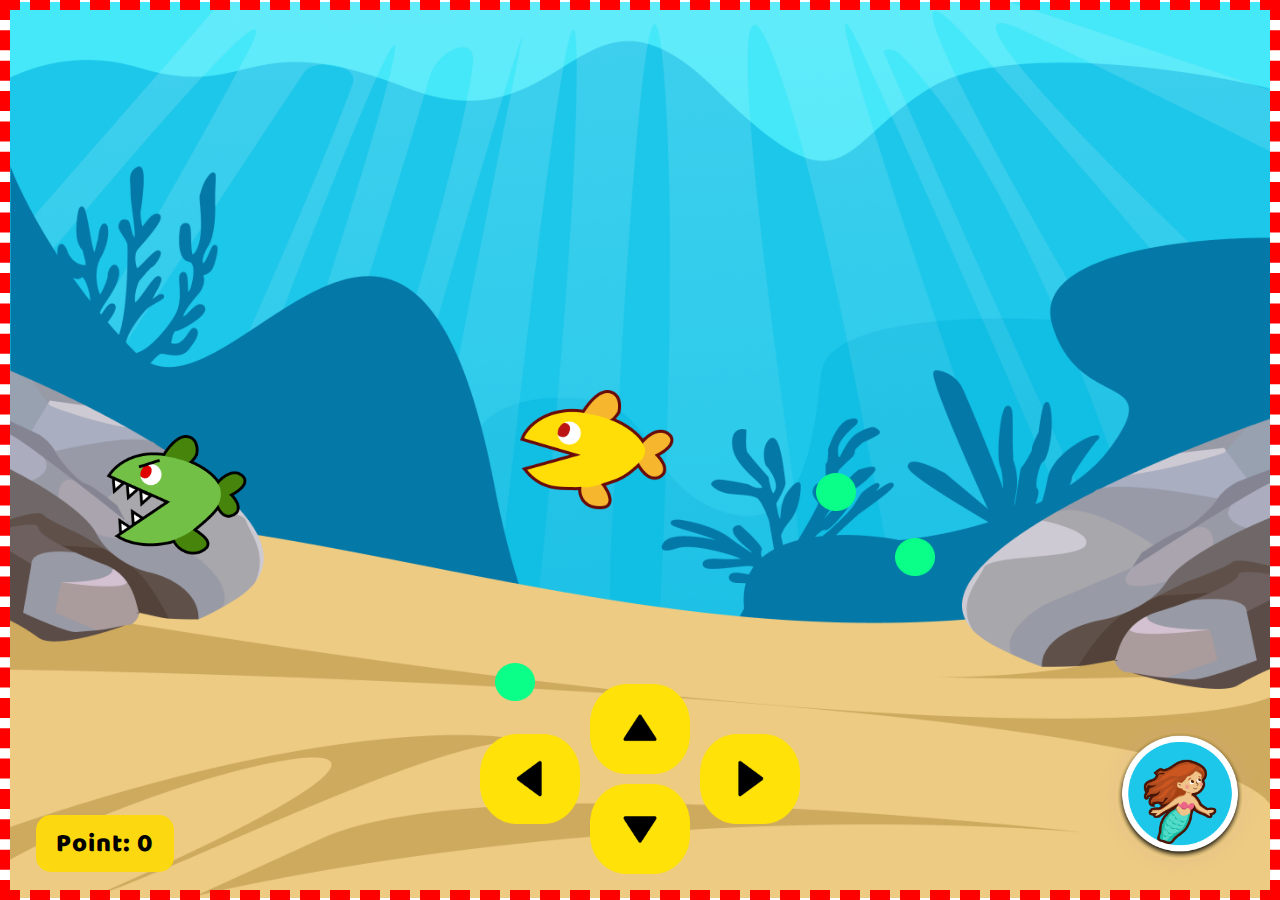
<file: spil.html>
<!DOCTYPE html>
<html>
  <head>
    <meta charset="UTF-8" />
    <meta name="viewport" content="width=device-width, initial-scale=1.0" />
    <title>Fiske-Pacman</title>
    <link rel="stylesheet" href="css/spil.css" />
  </head>
  <body>
    <audio id="bgMusic" loop>
      <source src="sound/pacman-lyde/pacmanlyd.mp3" type="audio/mp3" />
    </audio>
    <div id="game">
      <!-- Score -->
      <div id="score"><b>Point: 0 </b></div>

      <!-- Pacman/dodger -->
      <div id="dodger" aria-label="Pacman"></div>

      <!-- Knapper -->
      <div class="controls">
        <img
          src="img/pacman-img/upbtn.png"
          id="btnUp"
          class="ctrl-btn up"
          alt="op"
        />
        <img
          src="img/pacman-img/leftbtn.png"
          id="btnLeft"
          class="ctrl-btn left"
          alt="venstre"
        />
        <img
          src="img/pacman-img/rightbtn.png"
          id="btnRight"
          class="ctrl-btn right"
          alt="højre"
        />
        <img
          src="img/pacman-img/downbtn.png"
          id="btnDown"
          class="ctrl-btn down"
          alt="ned"
        />
      </div>

      <!-- Hjem-knap -->
      <a href="havfrue.html" class="home-button" aria-label="Til forsiden">
        <img src="img/knapper/havfrue-knap.png" alt="Gå til havfrue side" />
      </a>

      <!-- Game over-skærm -->
      <div id="gameOverScreen" class="game-over">
        <h1>GAME OVER</h1>
        <p class="dine-point">Dine point: <span id="finalScore">0</span></p>
        <button id="restartBtn">Spil igen</button>
      </div>
    </div>

    <!-- Lyd -->
    <audio id="pointSound">
      <source src="sound/pacman-lyde/movement-sound.mp3" type="audio/mp3" />
    </audio>
    <audio id="gameoverSound">
      <source src="sound/pacman-lyde/gameover-sound.wav" type="audio/wav" />
    </audio>

    <script src="js/spil.js"></script>
  </body>
</html>
</file>
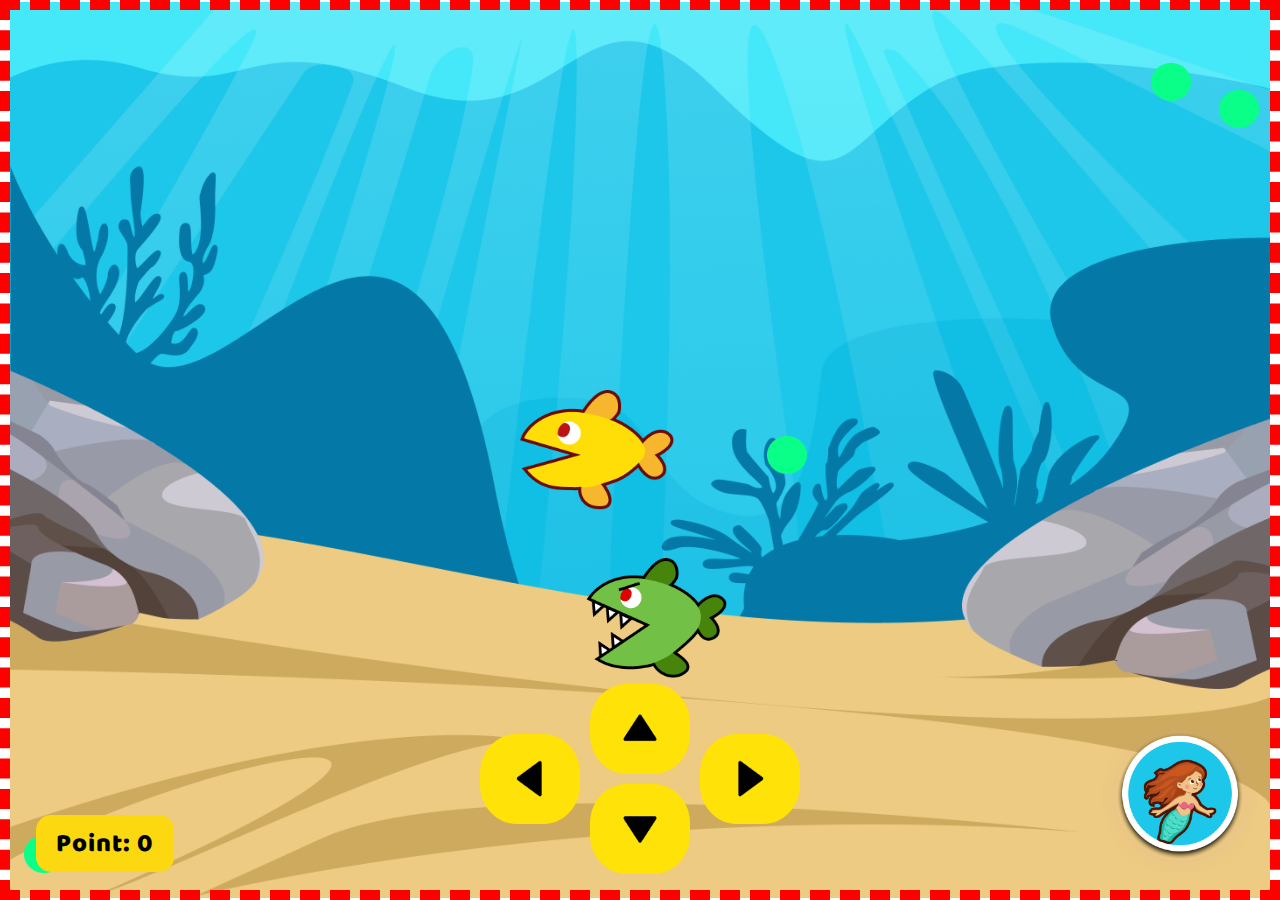
<file: html/spil.html>
<!DOCTYPE html>
<html>
  <head>
    <meta charset="UTF-8" />
    <meta name="viewport" content="width=device-width, initial-scale=1.0" />
    <title>Fiske-Pacman</title>
    <link rel="stylesheet" href="../css/spil.css" />
  </head>
  <body>
    <audio id="bgMusic" loop>
      <source src="../sound/pacman-lyde/pacmanlyd.mp3" type="audio/mp3" />
    </audio>
    <div id="game">
      <!-- Score -->
      <div id="score"><b>Point: 0 </b></div>

      <!-- Pacman/dodger -->
      <div id="dodger" aria-label="Pacman"></div>

      <!-- Knapper -->
      <div class="controls">
        <img
          src="../img/pacman-img/upbtn.png"
          id="btnUp"
          class="ctrl-btn up"
          alt="op"
        />
        <img
          src="../img/pacman-img/leftbtn.png"
          id="btnLeft"
          class="ctrl-btn left"
          alt="venstre"
        />
        <img
          src="../img/pacman-img/rightbtn.png"
          id="btnRight"
          class="ctrl-btn right"
          alt="højre"
        />
        <img
          src="../img/pacman-img/downbtn.png"
          id="btnDown"
          class="ctrl-btn down"
          alt="ned"
        />
      </div>

      <!-- Hjem-knap -->
      <a href="havfrue.html" class="home-button" aria-label="Til forsiden">
        <img src="../img/knapper/havfrue-knap.png" alt="Gå til havfrue side" />
      </a>

      <!-- Game over-skærm -->
      <div id="gameOverScreen" class="game-over">
        <h1>GAME OVER</h1>
        <p class="dine-point">Dine point: <span id="finalScore">0</span></p>
        <button id="restartBtn">Spil igen</button>
      </div>
    </div>

    <!-- Lyd -->
    <audio id="pointSound">
      <source src="../sound/pacman-lyde/movement-sound.mp3" type="audio/mp3" />
    </audio>
    <audio id="gameoverSound">
      <source src="../sound/pacman-lyde/gameover-sound.wav" type="audio/wav" />
    </audio>

    <script src="../js/spil.js"></script>
  </body>
</html>
</file>
<file: css/spil.css>
@import url("https://fonts.googleapis.com/css2?family=Baloo+2:wght@400;500;600;700&display=swap");

html,
body {
  height: 100%;
  margin: 0;
  padding: 0;
  overflow: hidden;
}

/* Spilscene */
#game {
  position: relative;
  width: 100vw;
  height: 100vh;
  margin: 0;
  overflow: hidden;
  text-align: center;
  background-image: url("../img/baggrund/baggrund-pacman.png");
  background-repeat: no-repeat;
  background-position: center;
  background-size: cover;

  border: 10px dashed red;
  box-sizing: border-box;
}

/* Pacman / dodger */
#dodger {
  position: absolute;
  width: 200px;
  height: 120px;
  background-image: url("../img/pacman-img/pacman-aaben.png");
  background-size: contain;
  background-repeat: no-repeat;
  align-self: center;
  transform: translateX(-20px); /* halv bredde (40px / 2) */
  z-index: 50;
  animation: nomnom 0.4s steps(2) infinite;
}

/* tilføjer animation til pacfisk */
@keyframes nomnom {
  0% {
    background-image: url("../img/pacman-img/pacman-aaben.png");
  }
  50% {
    background-image: url("../img/pacman-img/pacman-luk.png");
  }
  100% {
    background-image: url("../img/pacman-img/pacman-aaben.png");
  }
}

/* Knap-container */
.controls {
  position: absolute;
  bottom: 4vh; /* lidt op fra bunden */
  left: 50%;
  transform: translateX(-50%);
  width: 300px;
  height: 150px;
  display: flex;
  justify-content: center;
  align-items: center;
  z-index: 60;
}

/* Alle knapper */
.ctrl-btn {
  width: 100px;
  height: 90px;
  border: orangered;
  cursor: pointer;
  user-select: none;
  transition: transform 0.1s ease;
}

/* Placering som pilekryds */
.ctrl-btn.up {
  position: absolute;
  top: -20px;
  left: 50%;
  transform: translateX(-50%);
}

.ctrl-btn.down {
  position: absolute;
  bottom: -20px;
  left: 50%;
  transform: translateX(-50%);
}

.ctrl-btn.left {
  position: absolute;
  left: -10px;
  top: 50%;
  transform: translateY(-50%);
}

.ctrl-btn.right {
  position: absolute;
  right: -10px;
  top: 50%;
  transform: translateY(-50%);
}

/* Spilleside-knap (ikon) */
.home-button {
  position: absolute;
  bottom: 2vw;
  right: 2vw;
  width: 10vw;
  cursor: pointer;
  transition: transform 0.3s ease, filter 0.3s ease;
  z-index: 60;
}
.home-button img {
  width: 100%;
  border-radius: 50%;
  box-shadow: 0 0 15px rgba(219, 165, 165, 0.25);
}

/* Score-tekst */
#score {
  position: absolute;
  bottom: 2vh;
  left: 2vw;

  background-color: #fcd810;
  color: black;
  font-size: 1.6rem;
  font-weight: 700;
  font-family: "Baloo 2", sans-serif;

  padding: 8px 20px;
  border-radius: 15px;
  letter-spacing: 1px;

  z-index: 60;
}

/* Fiskemad */
.food {
  position: absolute;
  width: 40px;
  height: 40px;
  background-image: url("../img/pacman-img/pacman-point.png"); /* byt evt. til dit eget billede */
  background-size: contain;
  background-repeat: no-repeat;
  z-index: 5;
  animation: scale 1s ease infinite;
}

@keyframes scale {
  0% {
    transform: scale(1);
  }
  50% {
    transform: scale(1.2);
  }
  100% {
    transform: scale(1);
  }
}

/* Fjendefisk */
.enemy {
  position: absolute;
  width: 200px;
  height: 120px;
  background-image: url("../img/pacman-img/ond-fisk-aaben.png");
  background-size: contain;
  background-repeat: no-repeat;
  z-index: 8;
  animation: ond-nomnom 0.4s steps(2) infinite;
}

@keyframes ond-nomnom {
  0% {
    background-image: url("../img/pacman-img/ond-fisk-aaben.png");
  }
  50% {
    background-image: url("../img/pacman-img/ond-fisk-lukket.png");
  }
  100% {
    background-image: url("../img/pacman-img/ond-fisk-aaben.png");
  }
}

/* Game over overlay */
.game-over {
  position: absolute;
  inset: 0;
  display: none;
  justify-content: center;
  align-items: center;
  flex-direction: column;
  background: rgba(0, 0, 0, 0.7);
  color: orangered;
  z-index: 100;
  font-family: "Baloo 2", sans-serif;
}

.game-over h1 {
  font-size: 7rem;
  margin: 0;
}

.game-over p {
  font-size: 3rem;
  margin-top: -2vh;
  margin-bottom: 1%;
}

.game-over.show {
  display: flex;
}

#restartBtn {
  margin-top: 1rem;
  background-color: greenyellow;
  color: orangered;
  padding: 0.6rem 1.4rem;
  font-size: 2rem;
  font-weight: bolder;
  border-radius: 999px;
  border: none;
  cursor: pointer;
  font-family: "Baloo 2", sans-serif;
}

.dine-point {
  color: antiquewhite;
  font-weight: bolder;
  font-family: "Baloo 2", sans-serif;
}
</file>
